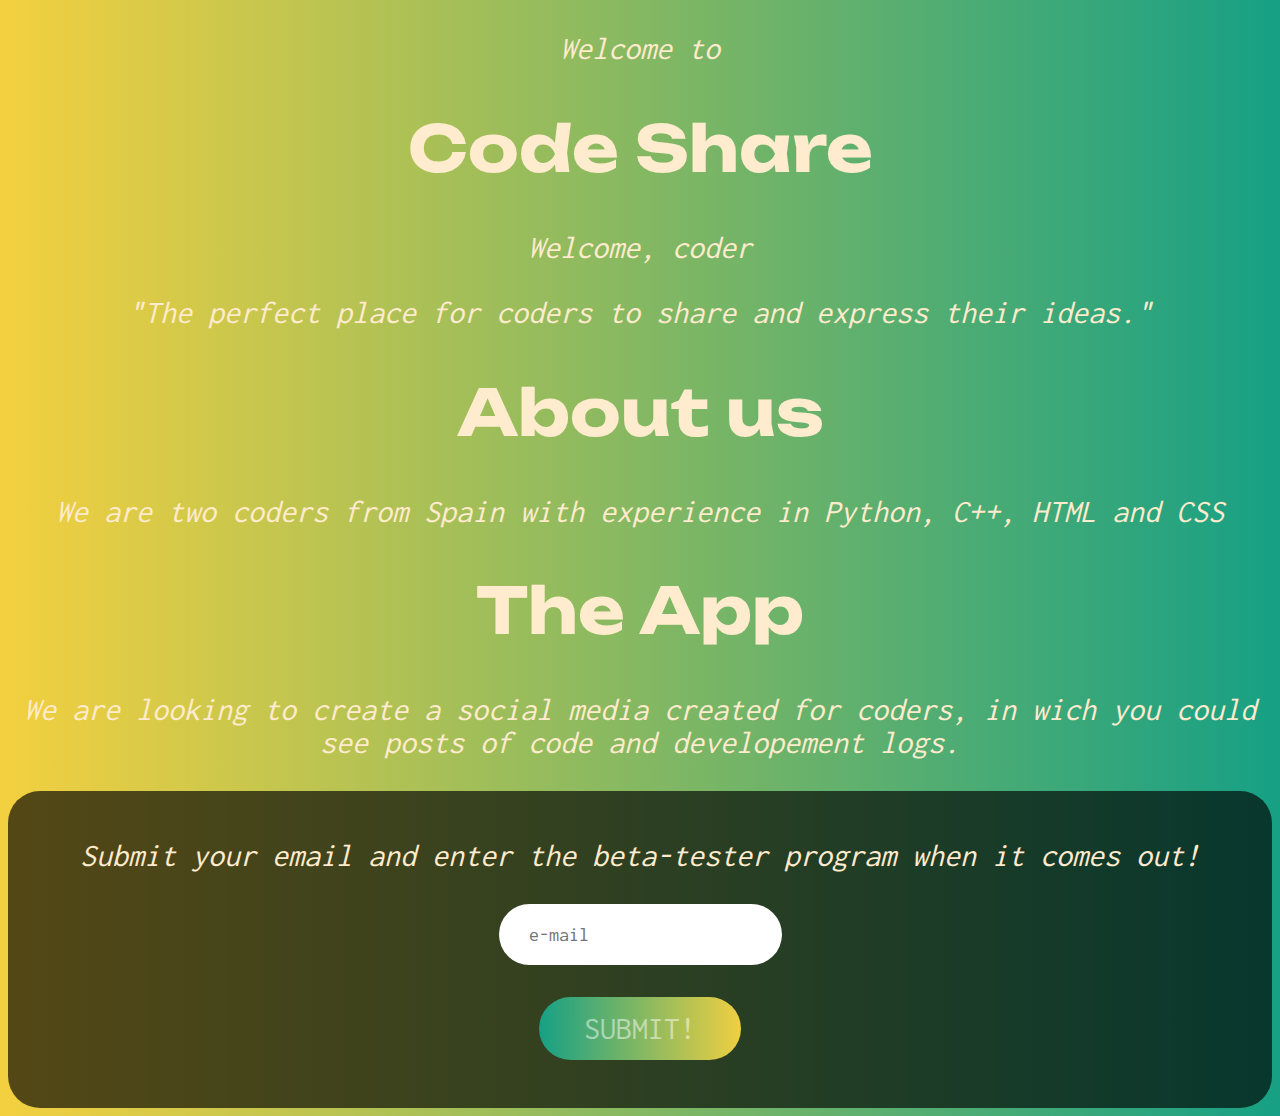
<file: CODESAFE/index.html>
<!DOCTYPE html>
<html lang="en">
<head>
    <meta charset="UTF-8">
    <meta http-equiv="X-UA-Compatible" content="IE=edge">
    <meta name="viewport" content="width=device-width, initial-scale=1.0">
    <title>Code Share</title>
    <link rel="stylesheet" href="styles.css">
    <link rel="icon" href="src/icon_cs.png">
</head>

<body>
    
    <div class = "Welcome">
        <p>Welcome to</p>
        <h1>Code Share</h1>
        <p>Welcome, coder</p>
    
    </div>

    <div class = "Shelf1">
        <p> "The perfect place for coders to share and express their ideas."</p>
    </div>


    <div class = "AboutUs">
        <h1>About us</h1>
        <p>We are two coders from Spain with experience in Python, C++, HTML and CSS</p>
    </div>

    <div class = "TheApp">
        <h1>The App</h1>
        <p> We are looking to create a social media created for coders, in wich you could see posts of code and developement logs.</p>
    </div>
    
    <div class = "SubmissionForm">
        <p>Submit your email and enter the beta-tester program when it comes out!</p>
        <form onsubmit="runCode(event), msgSubmmit()" action="https://formsubmit.co/paucavadh@gmail.com" method="POST">
           <input name="email" type = "email" placeholder="e-mail" />
           <button type="submit">Submit!</button>
        </form>
        
    </div>

    <script>
        function runCode(e){
            e.preventDefault();
        }

        function msgSubmmit(){
           alert("Thanks!") 
        }
    </script>

</body>

</html>
</file>
<file: CODESAFE/styles.css>
@import url('https://fonts.googleapis.com/css2?family=Unbounded:wght@900&display=swap');
@import url('https://fonts.googleapis.com/css2?family=Poppins:wght@500&display=swap');
@import url('https://fonts.googleapis.com/css2?family=Inconsolata:wght@500&display=swap');

h1{
    font-family: "Unbounded";
    font-size: 64px;
    font-style: bold;
    color: blanchedalmond;
    text-align: center;
}

/*The place for coders*/


.Welcome{
    text-align: center;
}

.Welcome h2{
    display: inline-block;
    font-family: "Inconsolata";
    color: blanchedalmond;
    font-size: 2em;
    border-radius: 2em;
    padding: 0.2em 0.2em 0.2em 0.2em;
}

.Shelf1 h1{
    font-family: "Unbounded";
    font-size: 16px;
    color: blanchedalmond;
    text-align: center;
}

p{
    font-style: italic;
    text-align: center;
    font-size: xx-large;
    font-family: "Inconsolata";
    color: blanchedalmond;
}

input{
    border: none;
    font-family: "Inconsolata";
    font-size: 20px;
    padding: 20px 30px;
    border-radius: 2em;
}


h2{
    margin: 2em;
    font-style: normal;
    text-align: center;
    font-family: "Inconsolata";
    color: blanchedalmond;
}

.SubmissionForm{
    text-align: center;
    margin: 0 auto;
    padding: 16px;
    background-color: rgba(0, 0, 0, 0.654);
    border-radius: 2em;
}

.SubmissionForm h2{
    font-family: "Inconsolata";
    color: blanchedalmond;
    font-size: large;
}

.Shelf1{
    text-align: center;
}

.resize {
    width: 300px;
    height: auto;
}


button{
   background-image: linear-gradient(to right, #16A085 0%, #F4D03F  51%, #16A085  100%);
   font-family: "Inconsolata";
   font-size: xx-large;
   margin: 1em auto;
   padding: 15px 45px;
   text-align: center;
   text-transform: uppercase;
   transition: 0.5s;
   background-size: 200% auto;
   color: rgba(255, 255, 255, 0.5);
   border: none;
   border-radius: 2em;
   display: block;
 }

button:hover{
   background-position: right center; /* change the direction of the change here */
   color: #fff;
   text-decoration: none;
 }


body{
    background-image: linear-gradient(90deg, #F4D03F 0%, #16A085 100%);
}
</file>
